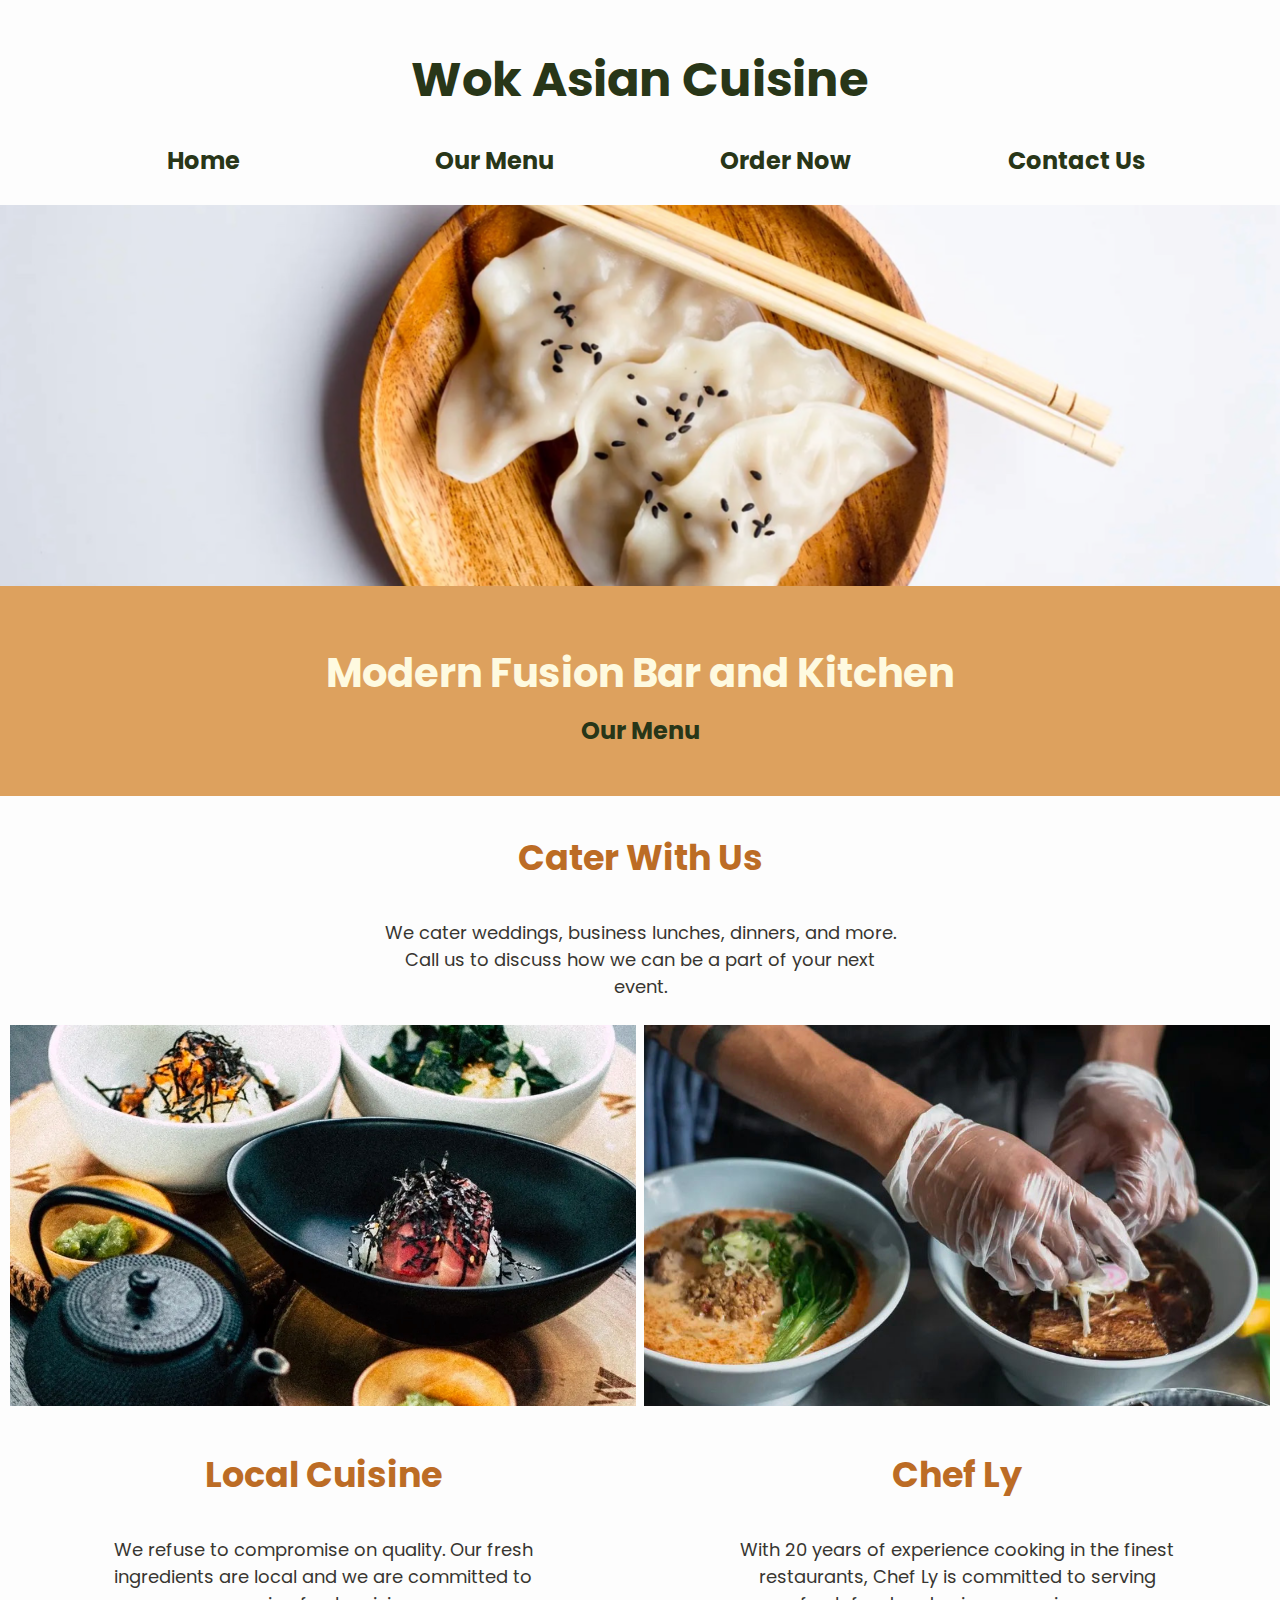
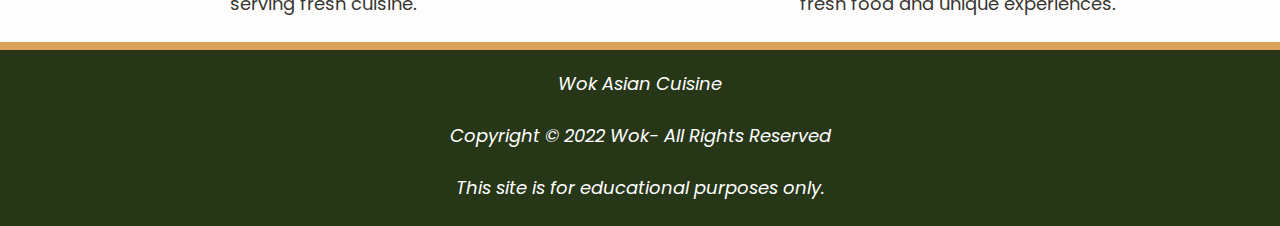
<file: index.html>
<!DOCTYPE html>
<html lang="en">
    <head>
        <meta charset="utf-8">
        <meta name="author" content="Danielle Navarrette">
        <meta name="description" content="Asian cuisine that starts with fresh ingredients and bold flavors inspired by Chef Ly.">
        <meta name="viewport" content="width=device-width, initial-scale=1.0">
        <title>Wok Asian Cuisine</title>
        <link rel="stylesheet" type="text/css" href="styles.css">
        <link href='https://fonts.googleapis.com/css?family=Poppins' rel='stylesheet'>
        <link rel="shortcut icon" href="favicon.ico" type="image/x-icon">
        <link rel="icon" href="favicon.ico" type="image/x-icon">
    </head>
    <body>
        <div id="wrapper">
            <h1>Wok Asian Cuisine</h1>
            <nav>
                <ul>
                    <li><a href="index.html">Home</a></li>
                    <li><a href="#">Our Menu</a></li>
                    <li><a href="#">Order Now</a></li>
                    <li><a href="contact.html">Contact Us</a></li>
                </ul>
            </nav>
                <main>
                <section class="modern-fusion">
                    <img src="images/header-img.png" alt="Dumplings in a wooden bowl with chopsticks on a white background" width="500" height="auto">
                    <h2>Modern Fusion Bar and Kitchen</h2>
                    <a href="#">Our Menu</a>
                </section>
                    <h3>Cater With Us</h3>
                    <p>We cater weddings, business lunches, dinners, and more. Call us to discuss how we can be a part of your next event.</p>
                <div class="flex-container">
                    <section class="flex-child 1">
                        <img src="images/local.jpg" alt="Three dishes in bowls on round wooden pieces next to a cast iron tea kettle" width="500" height="auto">
                        <h3>Local Cuisine</h3>
                        <p>We refuse to compromise on quality. Our fresh ingredients are local and we are committed to serving fresh cuisine.</p>
                    </section>
                    <section class="flex-child 2">
                        <img src="images/chef.jpg" alt="Person seasoning bowl of ramen with kitchen gloves on" width="500" height="auto">
                        <h3>Chef Ly</h3>
                        <p>With 20 years of experience cooking in the finest restaurants, Chef Ly is committed to serving fresh food and unique experiences.</p>
                    </section>
                </div>
                </main>
                <footer>
                    <p>Wok Asian Cuisine</p>
                    <p>Copyright &copy; 2022 Wok- All Rights Reserved</p>
                    <p>This site is for educational purposes only.</p>
                </footer>
        </div>
    </body>
</file>
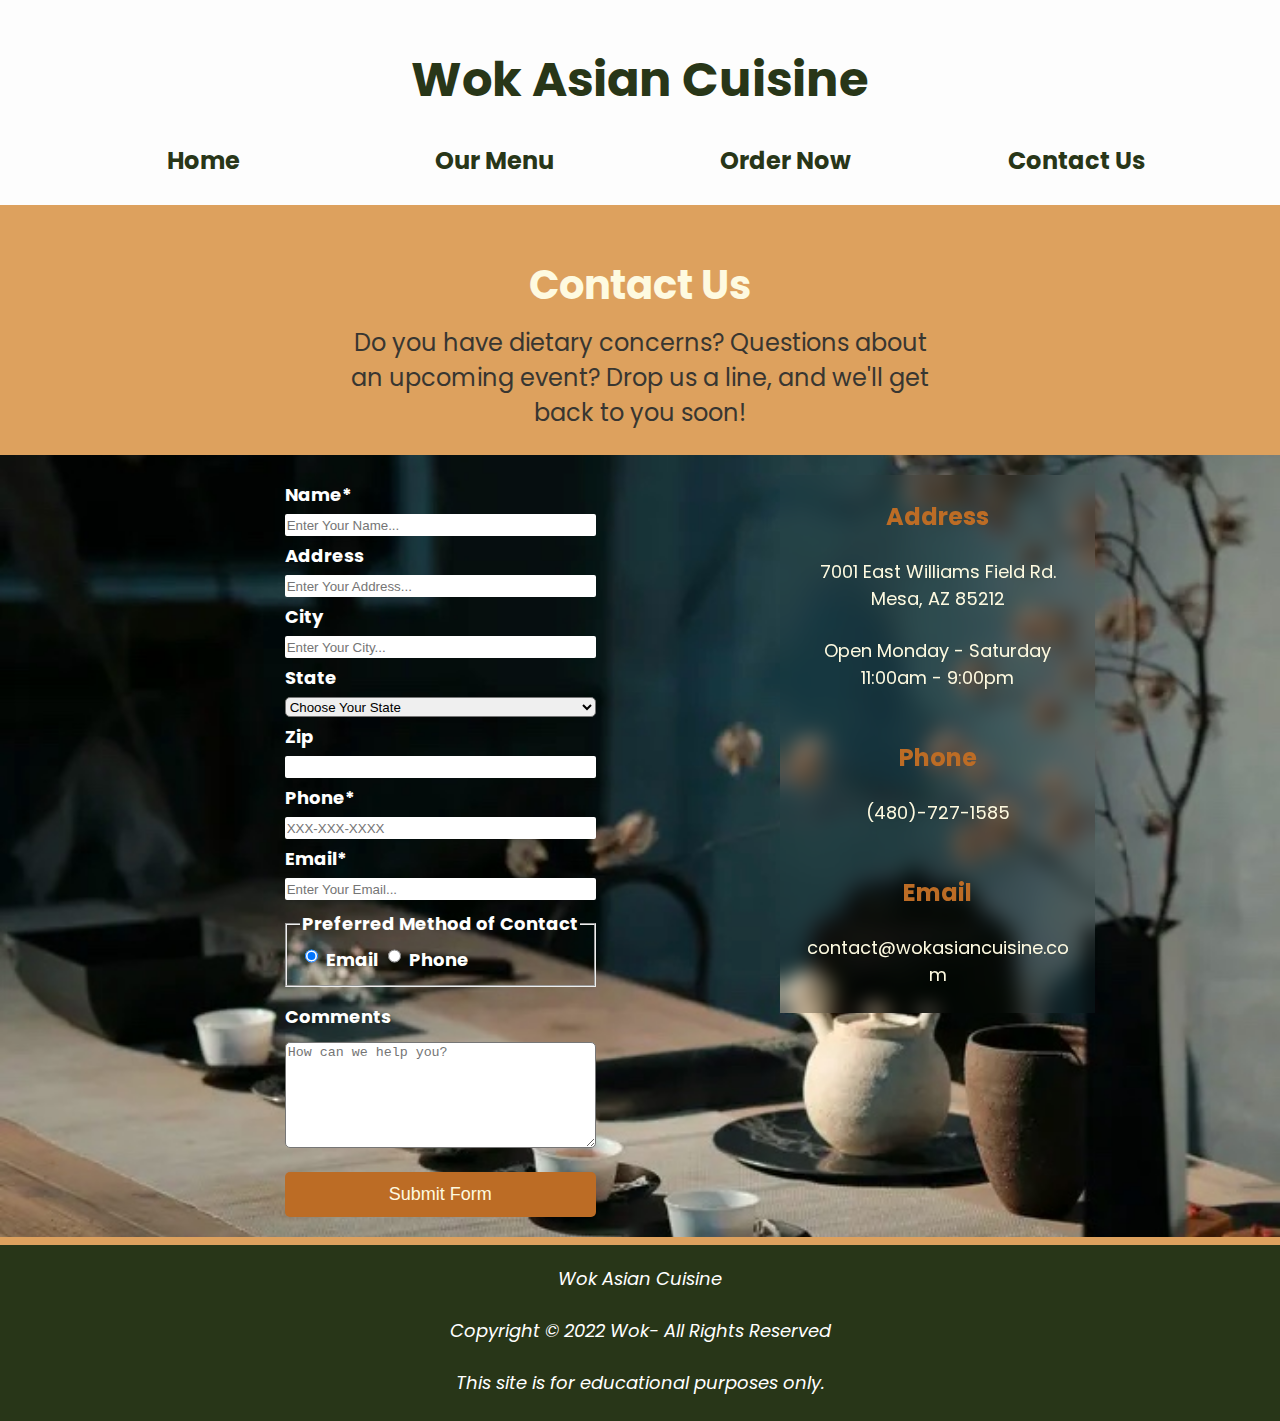
<file: contact.html>
<!DOCTYPE html>
<html lang="en">
    <head>
        <meta charset="utf-8">
        <title>Wok Asian Cuisine</title>
        <meta name="author" content="Danielle Navarrette">
        <meta name="description" content="Asian cuisine that starts with fresh ingredients and bold flavors inspired by Chef Ly.">
        <meta name="viewport" content="width=device-width, initial-scale=1.0">
        <link rel="stylesheet" type="text/css" href="styles.css">
        <link href='https://fonts.googleapis.com/css?family=Poppins' rel='stylesheet'>
        <link rel="shortcut icon" href="favicon.ico" type="image/x-icon">
        <link rel="icon" href="favicon.ico" type="image/x-icon">
    </head>
    <body>
        <div id="wrapper">
            <h1>Wok Asian Cuisine</h1>
            <nav>
                <ul>
                    <li><a href="index.html">Home</a></li>
                    <li><a href="#">Our Menu</a></li>
                    <li><a href="#">Order Now</a></li>
                    <li><a href="contact.html">Contact Us</a></li>
                </ul>
            </nav>
            <main>
                <section class="modern-fusion">
                    <h2>Contact Us</h2>
                    <p>Do you have dietary concerns? Questions about an upcoming event? Drop us a line, and we'll get back to you soon!</p>
                </section>
                <form action="https://wp.zybooks.com/form-viewer.php" method="POST">
                    <section id="elements-for-form">
                        <label for="my-name">Name*</label>
                        <input type="text" name="my-name" id="my-name" required placeholder="Enter Your Name...">
                        <label for="my-address">Address</label>
                        <input type="text" name="my-address" id="my-address" placeholder="Enter Your Address...">
                        <label for="my-city">City</label>
                        <input type="text" name="my-city" id="my-city" placeholder="Enter Your City...">
                        <label for="my-state">State</label>
                        <select name="my-state" id="my-state">
                            <option value="">Choose Your State</option>
                            <option value="al">AL</option>
                            <option value="ak">AK</option>
                            <option value="az">AZ</option>
                            <option value="ar">AR</option>
                            <option value="ca">CA</option>
                            <option value="co">CO</option>
                            <option value="ct">CT</option>
                            <option value="de">DE</option>
                            <option value="dc">DC</option>
                            <option value="fl">FL</option>
                            <option value="ga">GA</option>
                            <option value="hi">HI</option>
                            <option value="id">ID</option>
                            <option value="il">IL</option>
                            <option value="in">IN</option>
                            <option value="ia">IA</option>
                            <option value="ks">KS</option>
                            <option value="ky">KY</option>
                            <option value="la">LA</option>
                            <option value="me">ME</option>
                            <option value="md">MD</option>
                            <option value="ma">MA</option>
                            <option value="mi">MI</option>
                            <option value="mn">MN</option>
                            <option value="ms">MS</option>
                            <option value="mo">MO</option>
                            <option value="mt">MT</option>
                            <option value="ne">NE</option>
                            <option value="nv">NV</option>
                            <option value="nh">NH</option>
                            <option value="nj">NJ</option>
                            <option value="nm">NM</option>
                            <option value="ny">NY</option>
                            <option value="nc">NC</option>
                            <option value="nd">ND</option>
                            <option value="oh">OH</option>
                            <option value="ok">OK</option>
                            <option value="or">OR</option>
                            <option value="pa">PA</option>
                            <option value="ri">RI</option>
                            <option value="sc">SC</option>
                            <option value="sd">SD</option>
                            <option value="tn">TN</option>
                            <option value="tx">TX</option>
                            <option value="ut">UT</option>
                            <option value="vt">VT</option>
                            <option value="va">VA</option>
                            <option value="wa">WA</option>
                            <option value="wv">WV</option>
                            <option value="wi">WI</option>
                            <option value="wy">WY</option>
                        </select>
                        <label for="my-zip">Zip</label>
                        <input type="number" name="my-zip" id="my-zip">
                        <label for="my-phone">Phone*</label>
                        <input type="tel" name="my-phone" id="my-phone" required placeholder="XXX-XXX-XXXX">
                        <label for="my-email">Email*</label>
                        <input type="email" name="my-email" id="my-email" required placeholder="Enter Your Email...">
                        <fieldset>
                            <legend>Preferred Method of Contact</legend>
                            <input type="radio" name="contact-pref" id="pref-email" checked>
                            <label for="pref-email">Email</label>
                            <input type="radio" name="contact-pref" id="pref-phone">
                            <label for="pref-phone">Phone</label>
                        </fieldset>
                        <label for="my-comments">Comments</label>
                        <textarea name="my-comments" id="my-comments" placeholder="How can we help you?"></textarea>
                        <input type="submit" name="my-submit" id="my-submit" value="Submit Form">
                    </section>
                
                    <section id="form-layout">
                        <h3>Address</h3>
                        <p>7001 East Williams Field Rd. Mesa, AZ 85212</p>
                        <p>Open Monday - Saturday 11:00am - 9:00pm</p>
                        <h3>Phone</h3>
                        <p>(480)-727-1585</p>
                        <h3>Email</h3>
                        <p>contact@wokasiancuisine.com</p>
                    </Section>
                </form>
            </main>
            <footer>
                <p>Wok Asian Cuisine</p>
                <p>Copyright &copy; 2022 Wok- All Rights Reserved</p>
                <p>This site is for educational purposes only.</p>
            </footer>
        </div>
    </body>
</file>
<file: styles.css>
:root {
    font-size: 18px;
    --fonts: Poppins, Arial, sans-serif;
}

body { 
    background-color: #d6ccc2;
    color: #383631;
    font-family: var(--fonts);
    margin: 0;
}

#wrapper {
    background-color: #FDFDFD;
    width: 1280px;
    margin: 0 auto; 
}

h1 {
    text-align: center;
    padding-top: 44px;
    font-size: 48px;
    color: #283618;
    margin: 0;
    font-weight: bolder;
}

.flex-container {
    display: flex;
    column-gap: 8px;
    margin-left: 10px;
    margin-right: 10px;
}

.flex-child {
    flex: 1;
}

.flex-container p {
    max-width: 40ch;
}

nav {
	padding: 0.5rem;
}

nav a {
    border-radius: 10px;
    width: 8em;
    height: auto;
}

nav a:hover {
    background-color:#283618;
    color: #FEFAE0;   
}

nav a:active{
    box-shadow: 2px 2px 5px #6c757d;
}

nav ul{
	list-style-type: none;
	padding-left: 0;
    display: flex;
    justify-content: space-evenly;
}

img{
    width: 100%;
    height: 381px;
    object-fit: cover; 
}

section {
    display: block;
    
}

.modern-fusion {
    background: #DDA15E;
}


.modern-fusion h2 {
    text-align: center;
    line-height: 2em;
    margin: 0 auto;
    padding-top: 1em;
    font-size: 40px;
    font-weight: bold;
    color: #FEFAE0;
}

.modern-fusion p {
    max-width: 40ch;
    font-size: 24px;
}

.modern-fusion a {
    padding-bottom: 2em;
}

h3 {
    text-align: center;
    color: #BC6C25;
    font-size: 35px;
}

p {
    text-align: center;
    word-wrap: break-word;
    max-width: 47ch;
    margin: 0 auto;
    padding-bottom: 25px;
}

a {
    display: block;
    text-align: center;
    color: #283618;
    text-decoration: none;
    font-weight: bold;
    font-size: 24px;
    font-weight: bold;
}

/* Contact Page */

form {
    padding-left: 100px;
    background-image: url(images/contact-img-optional2.jpg);
    background-repeat: no-repeat;
    background-size: cover;
    background-position: right;
    padding-top: 20px;
    padding-bottom: 20px;
    display: flex;
    justify-content: space-evenly;
    align-items: flex-start;
}

form>section {
    display: grid;
    margin-top: 0em;
    justify-content: start;
}

#form-layout {
    color: #FEFAE0;
    backdrop-filter: blur(10px);
    padding: 0 20px;
}

#form-layout p {
    max-width: 25ch;
}

#form-layout h3 {
    font-size: 24px;
}    

#elements-for-form {
    border-radius: 10px;
}

label, legend {
    font-weight: bold;
    color: #fff;
}

input {
    border-radius: 2px;
    border: 0;
    height: 1.5em;
    outline: 0;
}

select{
    border-radius: 5px;
    height: 1.5em;
    outline: 0;
}

textarea{
    height: 100px;
    border-radius: 5px;
}

textarea, label {
    margin: 6px 0;
    outline: 0;
}

fieldset{
    margin: 10px auto;
}

input#my-submit {
    background:#BC6C25;
    color:#FEFAE0;
    height: 2.5em;
    margin-top: 1em;
    font-size: inherit;
    border-radius: 5px;
}
 
footer {
    background-color: #283618;
    font-style: italic;
    text-align: center;
    color: #FFFFFF;
    padding-top: 20px;
    border-top: 8px solid #DDA15E;
}
</file>
